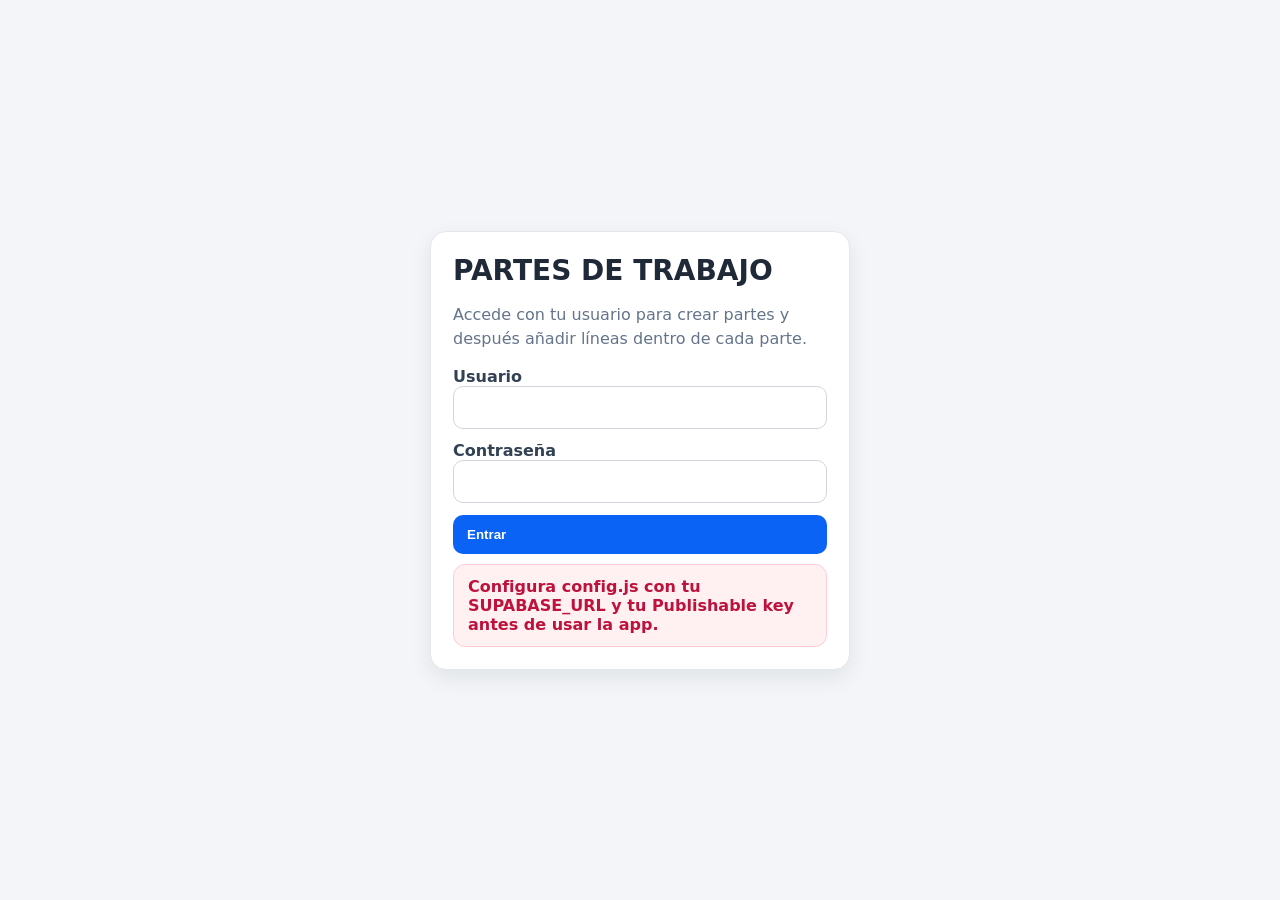
<file: PROGRAMAS PARTES DE TRABAJO/index.base.html>
<!doctype html>
<html lang="es">
<head>
  <meta charset="utf-8" />
  <meta name="viewport" content="width=device-width, initial-scale=1" />
  <title>Partes de Trabajo</title>
  <link rel="stylesheet" href="./styles.css" />
</head>
<body>
  <section class="authScreen" id="authScreen">
    <div class="authCard">
      <h1>PARTES DE TRABAJO</h1>
      <p>Accede con tu usuario para crear partes y después añadir líneas dentro de cada parte.</p>
      <form id="loginForm" class="authForm">
        <label>Usuario
          <input id="loginUser" class="input" autocomplete="username" required />
        </label>
        <label>Contraseña
          <input id="loginPass" type="password" class="input" autocomplete="current-password" required />
        </label>
        <button class="btn btn-blue" type="submit">Entrar</button>
      </form>
      <div id="loginMsg" class="msg hidden"></div>
    </div>
  </section>

  <div class="wrap hidden" id="appWrap">
    <div class="card">
      <div class="row-between">
        <h1 class="title" id="pageTitle">MIS PARTES DE TRABAJO</h1>
        <div class="topActions">
          <span class="userBadge" id="currentUserBadge">👤 Usuario: -</span>
          <button class="btn btn-green" id="btnDownloadExcel">📥 Descargar Excel del mes</button>
          <button class="btn btn-danger" id="btnDeleteAllMonth">🗑️ Eliminar mes visible</button>
          <button class="btn btn-ghost" id="btnHome" title="Volver al listado">🏠 Listado</button>
          <button class="btn btn-ghost" id="btnLogout">🚪 Cerrar sesión</button>
        </div>
      </div>

      <div class="filtersBar">
        <label>Mes
          <select id="fMonth"></select>
        </label>
        <label>Año
          <select id="fYear"></select>
        </label>
        <button class="btn btn-ghost" id="btnRefresh">↻ Actualizar</button>
      </div>

      <div class="smallNote" id="saveInfoNote">
        ✔️ Primero creas el parte. Después, dentro del parte, añades sus líneas.<br>
        ✔️ El Excel se descarga solo con las líneas del mes y año seleccionados del usuario activo.
      </div>

      <div id="appMsg" class="msg hidden" style="margin-top:10px"></div>

      <section id="viewList" style="margin-top:14px;">
        <div class="row-between">
          <button class="btn btn-blue" id="btnNewParte">➕ NUEVO PARTE</button>
          <div class="search">
            <input class="input" id="txtSearch" placeholder="Buscar" />
            <button class="btn btn-blue" id="btnSearch">🔎</button>
          </div>
        </div>

        <div class="meta" id="listMeta">Mostrando: 0/0</div>

        <table>
          <thead>
            <tr>
              <th style="width:280px;">Código</th>
              <th>Autor</th>
              <th style="width:140px;">Fecha</th>
              <th style="width:160px;">Estado</th>
              <th style="width:80px; text-align:center;">🗑️</th>
            </tr>
          </thead>
          <tbody id="tbodyPartes"></tbody>
        </table>

        <div class="empty hidden" id="emptyList">ℹ️ No se ha encontrado ningún registro</div>
      </section>

      <section id="viewDetail" class="hidden" style="margin-top:14px;">
        <div class="subheader">
          <div class="left">
            <div style="display:flex; gap:10px; align-items:center; flex-wrap:wrap;">
              <div style="font-weight:900; font-size:18px;" id="detailHeader"></div>
              <span class="badge" id="detailEstado">En elaboración</span>
            </div>
            <p class="muted">Autor: <span id="detailAutor"></span></p>
            <p class="muted">Obra del parte (opcional): <span id="detailObraParte">-</span></p>
            <p class="muted">Comentario: <span id="detailComentario">-</span></p>
          </div>

          <div class="row" style="align-items:flex-start; justify-content:flex-end;">
            <button class="btn btn-green" id="btnNuevaLinea">➕ NUEVA LÍNEA</button>
            <button class="btn btn-ghost" id="btnEditarParte">✏️ Editar parte</button>
          </div>
        </div>

        <div class="row-between" style="margin:10px 0 8px;">
          <div class="meta" id="lineasMeta">Mostrando: 0/0</div>
          <div class="search">
            <input class="input" id="txtSearchLineas" placeholder="Buscar líneas" />
            <button class="btn btn-blue" id="btnSearchLineas">🔎</button>
          </div>
        </div>

        <table>
          <thead>
            <tr>
              <th>Obra (Centro de coste)</th>
              <th style="width:160px;">Tipo de hora</th>
              <th style="width:120px;">Unidades</th>
              <th style="width:140px;">Fecha</th>
              <th style="width:90px; text-align:center;">Editar</th>
              <th style="width:70px; text-align:center;">🗑️</th>
            </tr>
          </thead>
          <tbody id="tbodyLineas"></tbody>
        </table>

        <div class="empty hidden" id="emptyLineas">ℹ️ No se ha encontrado ningún registro</div>
      </section>
    </div>
  </div>

  <div class="backdrop" id="modalParte">
    <div class="modal">
      <div class="modalHeader">
        <div id="modalParteTitle">NUEVO PARTE DE TRABAJO</div>
        <button class="btn btn-small transparentBtn" id="btnCloseParte">✖</button>
      </div>
      <div class="modalBody">
        <div class="grid">
          <div class="field">
            <label>Fecha</label>
            <input class="input" type="date" id="parteFecha" />
          </div>
          <div class="field">
            <label>Tipo de Cierre</label>
            <input class="input" value="Mensual" disabled />
          </div>
          <div class="field" style="grid-column:1 / -1;">
            <label>Obra (opcional)</label>
            <select id="parteObra"></select>
            <div class="hint">Se carga automáticamente desde el importador de obras.</div>
          </div>
          <div class="field" style="grid-column:1 / -1;">
            <label>Resumen</label>
            <input class="input" id="parteResumen" placeholder="Se autogenera, pero puedes corregirlo" />
          </div>
          <div class="field" style="grid-column:1 / -1;">
            <label>Comentario</label>
            <textarea id="parteComentario" class="input" placeholder="Observaciones..."></textarea>
          </div>
        </div>
      </div>
      <div class="modalFooter">
        <button class="btn btn-green" id="btnGuardarParte">💾 GUARDAR</button>
        <button class="btn btn-blue" id="btnCancelarParte">✖ CANCELAR</button>
      </div>
    </div>
  </div>

  <div class="backdrop" id="modalLinea">
    <div class="modal">
      <div class="modalHeader">
        <div id="modalLineaTitle">NUEVA LÍNEA</div>
        <button class="btn btn-small transparentBtn" id="btnCloseLinea">✖</button>
      </div>
      <div class="modalBody">
        <div class="grid-3">
          <div class="field">
            <label>Fecha</label>
            <input class="input" type="date" id="lineaFecha" />
          </div>
          <div class="field">
            <label>Unidades / Horas</label>
            <input class="input" type="number" step="0.01" id="lineaUnidades" value="1" />
          </div>
          <div class="field">
            <label>Tipo de Hora</label>
            <select id="lineaTipoHora">
              <option value="">Seleccione un tipo de Hora</option>
              <option>ORDINARIA</option>
              <option>EXTRAORDINARIA</option>
              <option>FESTIVA</option>
              <option>NOCTURNA</option>
              <option>OTROS</option>
            </select>
          </div>
          <div class="field">
            <label>Hora Inicio (opcional)</label>
            <input class="input" type="time" id="lineaHoraInicio" />
          </div>
          <div class="field">
            <label>Hora Fin (opcional)</label>
            <input class="input" type="time" id="lineaHoraFin" />
          </div>
          <div class="field" style="grid-column:1 / -1;">
            <label>Obra (obligatoria)</label>
            <select id="lineaObra"></select>
          </div>
          <div class="field" style="grid-column:1 / -1;">
            <label>Texto</label>
            <textarea id="lineaTexto" class="input" placeholder="Describe el trabajo..."></textarea>
          </div>
          <div class="field" style="grid-column:1 / -1;">
            <label>Asociar documento (opcional)</label>
            <input class="input" type="file" id="lineaAdjunto" />
            <div class="hint">Se guardará solo el nombre del archivo en la base de datos.</div>
          </div>
        </div>
      </div>
      <div class="modalFooter">
        <button class="btn btn-green" id="btnGrabarLinea">💾 GRABAR</button>
        <button class="btn btn-blue" id="btnCancelarLinea">✖ CANCELAR</button>
      </div>
    </div>
  </div>

  <script src="./app.js"></script>
</body>
</html>
</file>
<file: PROGRAMAS PARTES DE TRABAJO/styles.css>
:root{
  --bg:#f3f5f8;
  --card:#ffffff;
  --text:#1f2937;
  --muted:#6b7280;
  --line:#e5e7eb;
  --blue:#0b63f6;
  --blue2:#0a4fcd;
  --green:#57b65f;
  --green2:#449a4d;
  --danger:#e11d48;
  --danger2:#be123c;
  --shadow:0 8px 22px rgba(17,24,39,.08);
  --radius:10px;
  font-family: system-ui,-apple-system,Segoe UI,Roboto,Arial,sans-serif;
}
*{box-sizing:border-box}
body{ margin:0; background:var(--bg); color:var(--text); }
.hidden{ display:none !important; }
.wrap{ max-width:1100px; margin:18px auto; padding:0 12px; }
.card{ background:var(--card); border:1px solid var(--line); border-radius: var(--radius); box-shadow: var(--shadow); padding:16px; }
.title{ font-size:18px; letter-spacing:.2px; margin:0; text-transform: uppercase; color:#374151; }
.row{ display:flex; gap:12px; align-items:center; flex-wrap:wrap; }
.row-between{ display:flex; justify-content:space-between; gap:12px; align-items:center; flex-wrap:wrap; }
.btn{ border:0; border-radius:10px; padding:12px 14px; font-weight:800; cursor:pointer; display:inline-flex; align-items:center; gap:8px; user-select:none; transition:.15s ease; white-space:nowrap; }
.btn-blue{ background:var(--blue); color:white; }
.btn-blue:hover{ background:var(--blue2); }
.btn-green{ background:var(--green); color:white; }
.btn-green:hover{ background:var(--green2); }
.btn-ghost{ background:#eef2ff; color:#1d4ed8; }
.btn-ghost:hover{ filter:brightness(.98); }
.btn-danger{ background:var(--danger); color:white; }
.btn-danger:hover{ background:var(--danger2); }
.btn-small{ padding:8px 10px; font-size:12px; }
.transparentBtn{ background:transparent !important; color:white !important; }
.topActions{ display:flex; gap:10px; align-items:center; flex-wrap:wrap; }
.userBadge{ display:inline-flex; align-items:center; gap:8px; padding:10px 14px; background:#eff6ff; color:#1d4ed8; border:1px solid #bfdbfe; border-radius:999px; font-weight:800; }
.smallNote{ color:#475569; font-size:13px; line-height:1.5; margin-top:8px; }
.filtersBar{ display:flex; gap:12px; flex-wrap:wrap; align-items:end; margin-top:12px; }
.filtersBar label{ font-size:13px; color:#334155; font-weight:700; }
.filtersBar select{ display:block; margin-top:6px; min-width:120px; }
.meta{ color:#64748b; font-size:14px; font-weight:700; margin:10px 0; }
.muted{ color:var(--muted); font-size:14px; }
.search{ display:flex; gap:8px; align-items:center; }
.input, select, textarea{ width:100%; border:1px solid #d1d5db; border-radius:10px; padding:11px 12px; font:inherit; background:white; }
textarea{ min-height:90px; resize:vertical; }
select{ appearance:auto; }
table{ width:100%; border-collapse:separate; border-spacing:0 10px; }
thead th{ text-align:left; font-size:14px; color:#334155; padding:0 12px 4px; }
tbody tr{ background:#fff; box-shadow:0 1px 0 #e5e7eb inset, 0 -1px 0 #e5e7eb inset; }
tbody td{ padding:14px 12px; vertical-align:middle; }
tbody tr td:first-child{ border-top-left-radius:10px; border-bottom-left-radius:10px; }
tbody tr td:last-child{ border-top-right-radius:10px; border-bottom-right-radius:10px; }
.linkBtn{ color:#0b63f6; font-weight:900; cursor:pointer; text-decoration:none; }
.linkBtn:hover{ text-decoration:underline; }
.badge{ display:inline-flex; align-items:center; justify-content:center; padding:7px 12px; border-radius:999px; background:#eef2ff; color:#1d4ed8; font-size:12px; font-weight:900; }
.empty{ padding:18px; border:1px dashed #cbd5e1; border-radius:12px; color:#64748b; background:#f8fafc; }
.subheader{ display:flex; justify-content:space-between; gap:20px; align-items:flex-start; flex-wrap:wrap; margin-bottom:8px; }
.left p{ margin:4px 0; }
.backdrop{ position:fixed; inset:0; background:rgba(15,23,42,.45); display:none; align-items:center; justify-content:center; padding:14px; z-index:999; }
.backdrop.show{ display:flex; }
.modal{ width:min(980px,100%); background:#fff; border-radius:14px; overflow:hidden; box-shadow:0 20px 48px rgba(15,23,42,.28); }
.modalHeader{ background:#0b63f6; color:white; padding:16px 18px; display:flex; justify-content:space-between; align-items:center; font-weight:900; }
.modalBody{ padding:18px; }
.modalFooter{ padding:14px 18px; border-top:1px solid #e5e7eb; display:flex; justify-content:flex-end; gap:10px; }
.grid{ display:grid; grid-template-columns:1fr 1fr; gap:14px; }
.grid-3{ display:grid; grid-template-columns:repeat(3,1fr); gap:14px; }
.field label{ display:block; color:#2563eb; font-weight:900; margin-bottom:6px; }
.hint{ margin-top:5px; color:#64748b; font-size:12px; }
.msg{ margin-top:10px; padding:12px 14px; border-radius:12px; background:#fff1f2; border:1px solid #fecdd3; color:#be123c; font-weight:700; }
.msg.success{ background:#f0fdf4; border-color:#bbf7d0; color:#15803d; }
.authScreen{ min-height:100vh; display:flex; align-items:center; justify-content:center; padding:20px; }
.authCard{ width:min(420px,100%); background:#fff; border:1px solid #e5e7eb; border-radius:16px; box-shadow:var(--shadow); padding:22px; }
.authCard h1{ margin:0 0 8px; font-size:28px; }
.authCard p{ color:#64748b; line-height:1.5; }
.authForm{ display:grid; gap:12px; margin-top:16px; }
.authForm label{ font-weight:700; color:#334155; }
@media (max-width:800px){
  .grid,.grid-3{ grid-template-columns:1fr; }
  .topActions{ width:100%; }
  .topActions .btn, .topActions .userBadge{ width:100%; justify-content:center; }
  table{ display:block; overflow-x:auto; }
}


.badge-btn{border:none;cursor:pointer;}
.badge-btn:hover{filter:brightness(.96);transform:translateY(-1px);}


.comboWrap{position:relative;}
.comboMenu{position:absolute;left:0;right:0;top:calc(100% + 6px);max-height:230px;overflow:auto;background:#fff;border:1px solid #cbd5e1;border-radius:12px;box-shadow:0 12px 28px rgba(15,23,42,.18);z-index:30;}
.comboItem{padding:10px 12px;cursor:pointer;border-bottom:1px solid #eef2f7;font-size:14px;}
.comboItem:last-child{border-bottom:none;}
.comboItem:hover,.comboItem.active{background:#eff6ff;}
.comboEmpty{padding:10px 12px;color:#64748b;font-size:13px;}
.input[readonly]{background:#f8fafc;color:#334155;font-weight:700;}
.modal{width:min(980px,100%);max-height:min(92dvh,1000px);display:flex;flex-direction:column;}
.modalBody{padding:18px;overflow:auto;-webkit-overflow-scrolling:touch;}
.modalFooter{padding:14px 18px;border-top:1px solid #e5e7eb;display:flex;justify-content:flex-end;gap:10px;background:#fff;position:sticky;bottom:0;}
@media (max-width:800px){
  .backdrop{align-items:flex-end;padding:0;background:rgba(15,23,42,.38);}
  .modal{width:100%;max-height:100dvh;border-radius:18px 18px 0 0;}
  .modalHeader{padding:14px 16px;}
  .modalBody{padding:16px 16px 100px;}
  .modalFooter{padding:12px 16px calc(12px + env(safe-area-inset-bottom));display:grid;grid-template-columns:1fr 1fr;}
  .modalFooter .btn{width:100%;justify-content:center;}
  .comboMenu{max-height:40dvh;}
}
</file>
